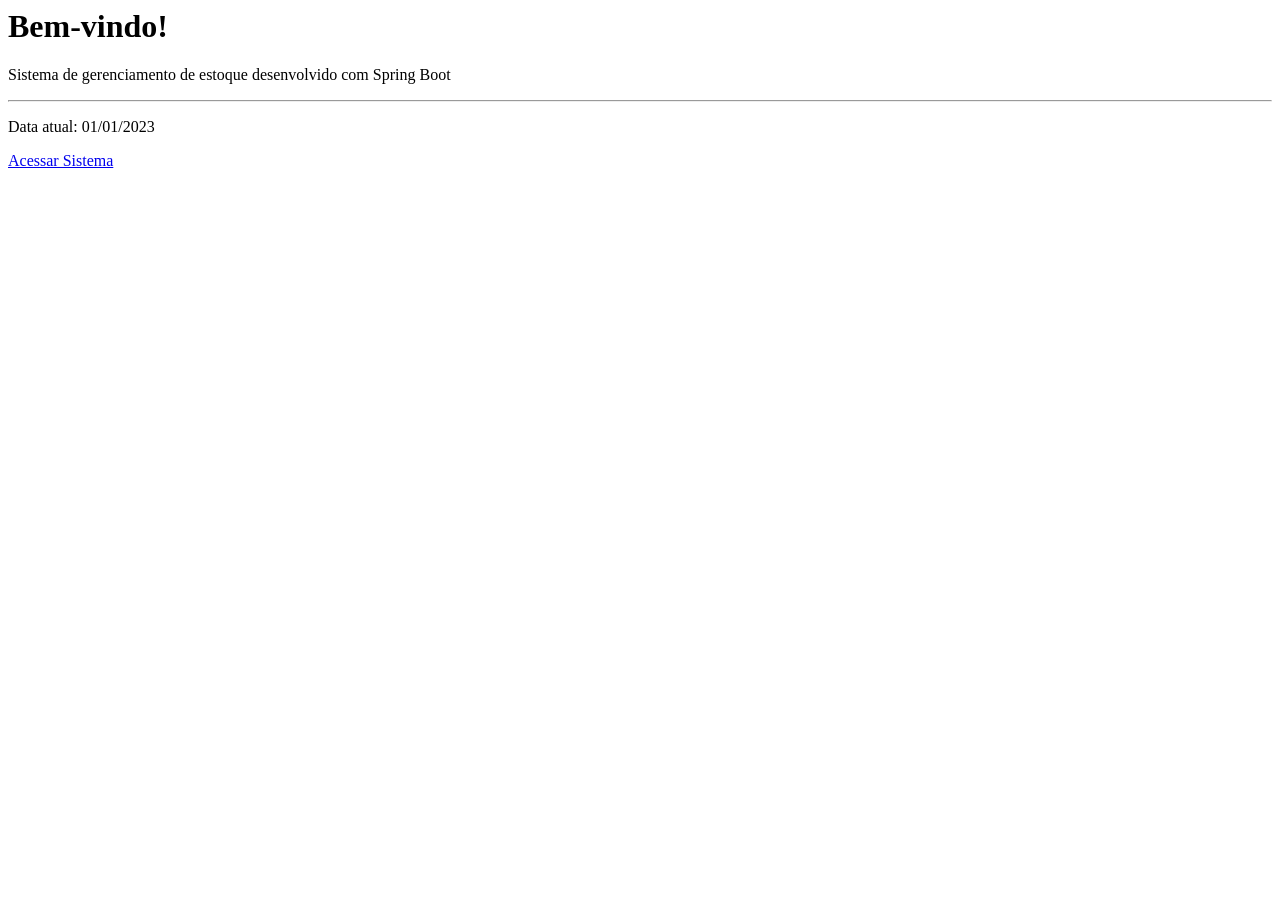
<file: src/main/resources/templates/home/index.html>
<html xmlns:th="http://www.thymeleaf.org" th:replace="~{layouts/base :: layout(~{::content})}">
<body>
    <div th:fragment="content">
        <div class="jumbotron">
            <h1 class="display-4" th:text="${mensagem}">Bem-vindo!</h1>
            <p class="lead">Sistema de gerenciamento de estoque desenvolvido com Spring Boot</p>
            <hr class="my-4">
            <p>Data atual: <span th:text="${dataAtual}">01/01/2023</span></p>
            <a class="btn btn-primary btn-lg" href="#" role="button">Acessar Sistema</a>
        </div>
    </div>
</body>
</html>
</file>
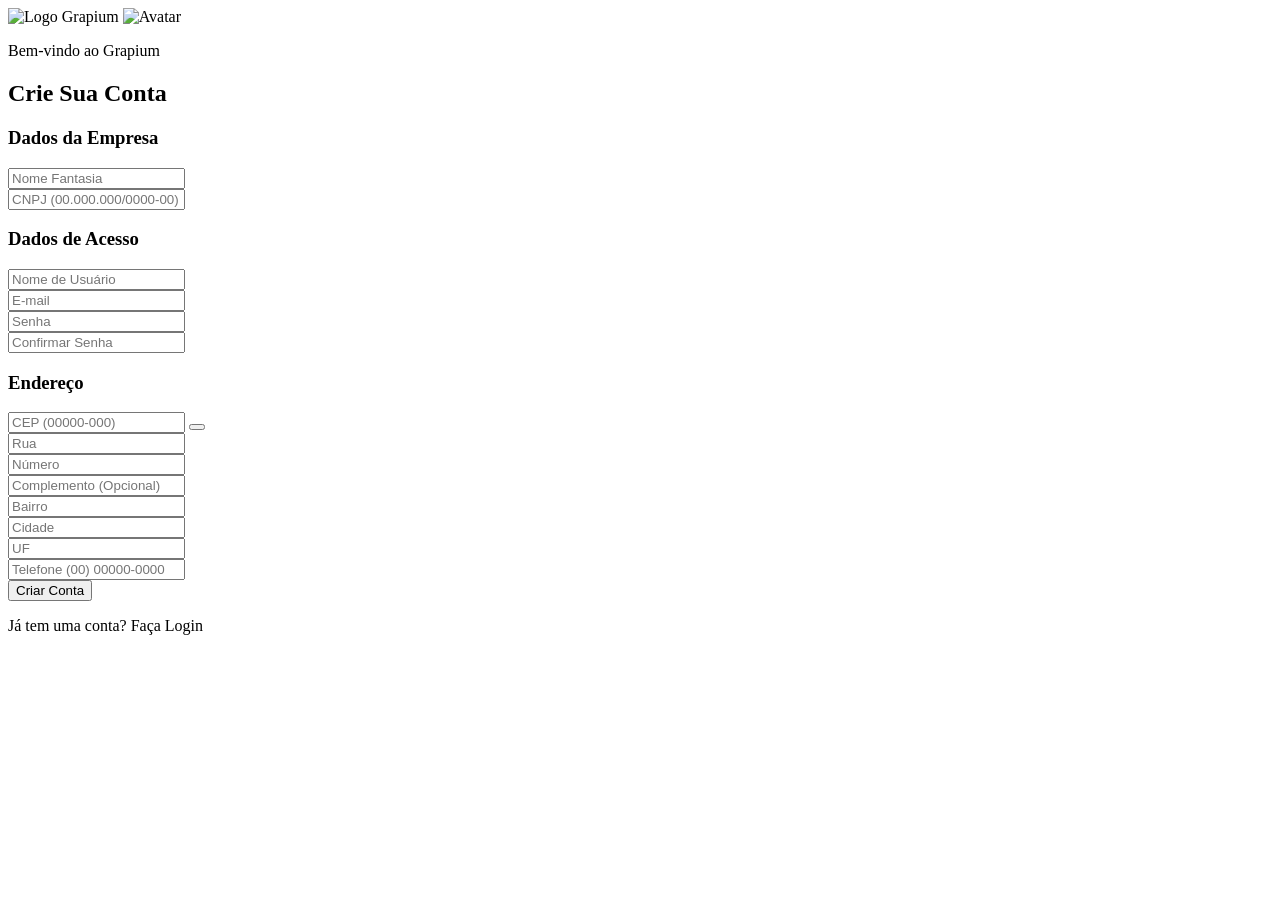
<file: src/main/resources/templates/cadastro-completo.html>
<!DOCTYPE html>
<html lang="pt-br" xmlns:th="http://www.thymeleaf.org">
<head>
    <head th:replace="fragments/layout :: head (title='Criar Conta - Grapium')"></head>
</head>
<body>

    <div class="login-container">
        
        <!-- PAINEL ESQUERDO -->
        <div class="left-panel">
            <div class="logo-area">
                <img th:src="@{/images/Grapium-Logo.png}" alt="Logo Grapium" class="img-logo" />
                <img th:src="@{/images/avatarVector.png}" alt="Avatar" class="img-avatar" />
            </div>
        </div>

        <!-- PAINEL DIREITO -->
        <div class="right-panel" style="overflow-y: auto;">
            <div class="form-content">
                <div class="form-wrapper" style="max-width: 500px;">

                    <p class="login-instruction">Bem-vindo ao Grapium</p>
                    <h2 class="welcome-text">Crie Sua Conta</h2>

                    <!-- MENSAGENS DE FEEDBACK -->
                    <div th:if="${mensagemSucesso}" class="alert alert-success" role="alert">
                        <i class="fas fa-check-circle"></i>
                        <span th:text="${mensagemSucesso}"></span>
                    </div>
                    <div th:if="${mensagemErro}" class="alert alert-danger" role="alert">
                        <i class="fas fa-exclamation-circle"></i>
                        <span th:text="${mensagemErro}"></span>
                    </div>

                    <!-- FORMULÁRIO DE CADASTRO -->
                    <form th:action="@{/cadastro/criar}" th:object="${registroForm}" method="post" id="cadastroForm">

                        
                        <!-- SEÇÃO: DADOS DA EMPRESA -->
                        <div class="form-section">
                            <h3 class="section-title"><i class="fas fa-building"></i> Dados da Empresa</h3>
                            
                            <div class="input-group">
                                <span class="input-icon"><i class="fas fa-store"></i></span>
                                <input type="text" th:field="*{nmFantasia}" class="custom-input" 
                                       placeholder="Nome Fantasia" required>
                            </div>

                            <div class="input-group">
                                <span class="input-icon"><i class="fas fa-id-card"></i></span>
                                <input type="text" th:field="*{cdCnpj}" class="custom-input" 
                                       placeholder="CNPJ (00.000.000/0000-00)" 
                                       id="cnpjInput" maxlength="18" required>
                            </div>
                        </div>

                        <!-- SEÇÃO: DADOS DE LOGIN -->
                        <div class="form-section">
                            <h3 class="section-title"><i class="fas fa-user-lock"></i> Dados de Acesso</h3>
                            
                            <div class="input-group">
                                <span class="input-icon"><i class="fas fa-user"></i></span>
                                <input type="text" th:field="*{nmLogin}" class="custom-input" 
                                       placeholder="Nome de Usuário" required>
                            </div>

                            <div class="input-group">
                                <span class="input-icon"><i class="fas fa-envelope"></i></span>
                                <input type="email" th:field="*{dsEmail}" class="custom-input" 
                                       placeholder="E-mail" required>
                            </div>

                            <div class="input-group">
                                <span class="input-icon"><i class="fas fa-lock"></i></span>
                                <input type="password" th:field="*{dsSenha}" class="custom-input" 
                                       placeholder="Senha" id="senhaInput" required>
                            </div>

                            <div class="input-group">
                                <span class="input-icon"><i class="fas fa-lock"></i></span>
                                <input type="password" name="confirmarSenha" class="custom-input" 
                                       placeholder="Confirmar Senha" id="confirmarSenhaInput" required>
                            </div>

                            <!-- INDICADOR DE FORÇA DA SENHA -->
                            <div class="password-strength" id="passwordStrength" style="display: none;">
                                <div class="strength-bar">
                                    <div class="strength-fill" id="strengthFill"></div>
                                </div>
                                <span class="strength-text" id="strengthText"></span>
                            </div>
                        </div>

                        <!-- SEÇÃO: ENDEREÇO -->
                        <div class="form-section">
                            <h3 class="section-title"><i class="fas fa-map-marker-alt"></i> Endereço</h3>
                            
                            <div class="input-group">
                                <span class="input-icon"><i class="fas fa-search"></i></span>
                                <input type="text" th:field="*{cdCep}" class="custom-input" 
                                       placeholder="CEP (00000-000)" id="cepInput" maxlength="9" required>
                                <button type="button" class="btn-buscar-cep" id="btnBuscarCep">
                                    <i class="fas fa-search"></i>
                                </button>
                            </div>

                            <div class="input-group">
                                <span class="input-icon"><i class="fas fa-road"></i></span>
                                <input type="text" th:field="*{nmRua}" class="custom-input" 
                                       placeholder="Rua" id="ruaInput" required>
                            </div>

                            <div class="input-row">
                                <div class="input-group" style="flex: 1;">
                                    <span class="input-icon"><i class="fas fa-hashtag"></i></span>
                                    <input type="text" th:field="*{nrLogradouro}" class="custom-input" 
                                           placeholder="Número" required>
                                </div>

                                <div class="input-group" style="flex: 2;">
                                    <span class="input-icon"><i class="fas fa-info-circle"></i></span>
                                    <input type="text" th:field="*{dsComplemento}" class="custom-input" 
                                           placeholder="Complemento (Opcional)">
                                </div>
                            </div>

                            <div class="input-group">
                                <span class="input-icon"><i class="fas fa-map"></i></span>
                                <input type="text" th:field="*{nmBairro}" class="custom-input" 
                                       placeholder="Bairro" id="bairroInput" required>
                            </div>

                            <div class="input-row">
                                <div class="input-group" style="flex: 2;">
                                    <span class="input-icon"><i class="fas fa-city"></i></span>
                                    <input type="text" th:field="*{nmCidade}" class="custom-input" 
                                           placeholder="Cidade" id="cidadeInput" required>
                                </div>

                                <div class="input-group" style="flex: 1;">
                                    <span class="input-icon"><i class="fas fa-flag"></i></span>
                                    <input type="text" th:field="*{sgEstado}" class="custom-input" 
                                           placeholder="UF" id="estadoInput" maxlength="2" required>
                                </div>
                            </div>

                            <div class="input-group">
                                <span class="input-icon"><i class="fas fa-phone"></i></span>
                                <input type="tel" th:field="*{nrTelefone}" class="custom-input" 
                                       placeholder="Telefone (00) 00000-0000" id="telefoneInput" maxlength="15">
                            </div>
                        </div>

                        <!-- BOTÕES -->
                        <button type="submit" class="btn-login-custom">
                            <i class="fas fa-user-plus"></i> Criar Conta
                        </button>
                    </form>

                    <p class="create-account-text">
                        Já tem uma conta? <a th:href="@{/login}" class="create-account-link">Faça Login</a>
                    </p>
                </div>
            </div>
        </div>
    </div>

    <div th:replace="fragments/layout :: scripts"></div>
    
    <!-- SCRIPT DE VALIDAÇÃO E VIACEP -->
    <script th:inline="javascript">
        document.addEventListener('DOMContentLoaded', function() {
            // MÁSCARAS
            const cnpjInput = document.getElementById('cnpjInput');
            const cepInput = document.getElementById('cepInput');
            const telefoneInput = document.getElementById('telefoneInput');
            const senhaInput = document.getElementById('senhaInput');
            const confirmarSenhaInput = document.getElementById('confirmarSenhaInput');
            const btnBuscarCep = document.getElementById('btnBuscarCep');

            // Máscara CNPJ: 00.000.000/0000-00
            cnpjInput.addEventListener('input', function(e) {
                let value = e.target.value.replace(/\D/g, '');
                if (value.length <= 14) {
                    value = value.replace(/^(\d{2})(\d)/, '$1.$2');
                    value = value.replace(/^(\d{2})\.(\d{3})(\d)/, '$1.$2.$3');
                    value = value.replace(/\.(\d{3})(\d)/, '.$1/$2');
                    value = value.replace(/(\d{4})(\d)/, '$1-$2');
                }
                e.target.value = value;
            });

            // Máscara CEP: 00000-000
            cepInput.addEventListener('input', function(e) {
                let value = e.target.value.replace(/\D/g, '');
                if (value.length <= 8) {
                    value = value.replace(/^(\d{5})(\d)/, '$1-$2');
                }
                e.target.value = value;
            });

            // Máscara Telefone: (00) 00000-0000
            telefoneInput.addEventListener('input', function(e) {
                let value = e.target.value.replace(/\D/g, '');
                if (value.length <= 11) {
                    value = value.replace(/^(\d{2})(\d)/, '($1) $2');
                    value = value.replace(/(\d{5})(\d)/, '$1-$2');
                }
                e.target.value = value;
            });

            // BUSCAR CEP (ViaCEP)
            btnBuscarCep.addEventListener('click', buscarCep);
            cepInput.addEventListener('blur', buscarCep);

            function buscarCep() {
                const cep = cepInput.value.replace(/\D/g, '');
                
                if (cep.length !== 8) {
                    return;
                }

                // Mostrar loading
                btnBuscarCep.innerHTML = '<i class="fas fa-spinner fa-spin"></i>';
                btnBuscarCep.disabled = true;

                fetch(`https://viacep.com.br/ws/${cep}/json/`)
                    .then(response => response.json())
                    .then(data => {
                        if (data.erro) {
                            alert('CEP não encontrado!');
                            return;
                        }

                        // Preencher campos
                        document.getElementById('ruaInput').value = data.logradouro || '';
                        document.getElementById('bairroInput').value = data.bairro || '';
                        document.getElementById('cidadeInput').value = data.localidade || '';
                        document.getElementById('estadoInput').value = data.uf || '';
                    })
                    .catch(error => {
                        console.error('Erro ao buscar CEP:', error);
                        alert('Erro ao buscar CEP. Tente novamente.');
                    })
                    .finally(() => {
                        btnBuscarCep.innerHTML = '<i class="fas fa-search"></i>';
                        btnBuscarCep.disabled = false;
                    });
            }

            // VALIDAÇÃO DE FORÇA DA SENHA
            senhaInput.addEventListener('input', function() {
                const senha = senhaInput.value;
                const strengthBar = document.getElementById('passwordStrength');
                const strengthFill = document.getElementById('strengthFill');
                const strengthText = document.getElementById('strengthText');

                if (senha.length === 0) {
                    strengthBar.style.display = 'none';
                    return;
                }

                strengthBar.style.display = 'block';

                let strength = 0;
                if (senha.length >= 8) strength++;
                if (/[a-z]/.test(senha) && /[A-Z]/.test(senha)) strength++;
                if (/\d/.test(senha)) strength++;
                if (/[^a-zA-Z0-9]/.test(senha)) strength++;

                const colors = ['#e53935', '#ff9800', '#ffeb3b', '#43a047'];
                const texts = ['Fraca', 'Média', 'Boa', 'Forte'];
                const widths = ['25%', '50%', '75%', '100%'];

                strengthFill.style.width = widths[strength];
                strengthFill.style.backgroundColor = colors[strength];
                strengthText.textContent = texts[strength];
                strengthText.style.color = colors[strength];
            });

            // VALIDAÇÃO DO FORMULÁRIO
            document.getElementById('cadastroForm').addEventListener('submit', function(e) {
                const senha = senhaInput.value;
                const confirmarSenha = confirmarSenhaInput.value;

                if (senha !== confirmarSenha) {
                    e.preventDefault();
                    alert('As senhas não coincidem!');
                    confirmarSenhaInput.focus();
                    return false;
                }

                if (senha.length < 8) {
                    e.preventDefault();
                    alert('A senha deve ter no mínimo 8 caracteres!');
                    senhaInput.focus();
                    return false;
                }

                return true;
            });
        });
    </script>

</body>
</html>
</file>
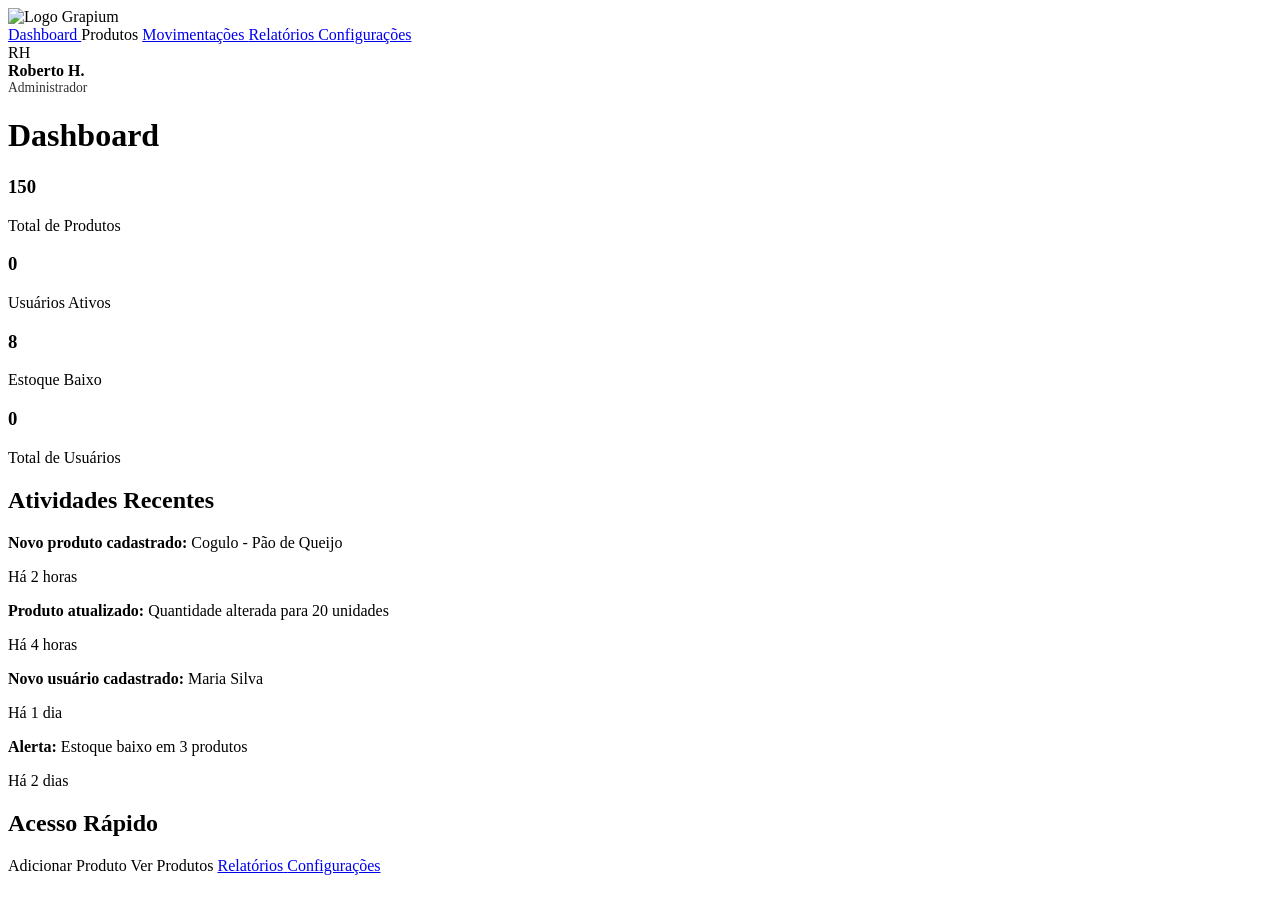
<file: src/main/resources/templates/dashboard.html>
<!DOCTYPE html>
<html lang="pt-br" xmlns:th="http://www.thymeleaf.org">
<head>
    <head th:replace="fragments/layout :: head (title='Dashboard - Grapium')"></head>
</head>
<body>

    <!-- SIDEBAR -->
    <aside class="sidebar">
        <div class="sidebar-header">
            <img th:src="@{/images/Grapium-Logo.png}" alt="Logo Grapium" class="img-logo-listar">
        </div>

        <nav class="sidebar-nav">
            <a href="/dashboard" class="nav-link active">
                <i class="fas fa-chart-line"></i>
                Dashboard
            </a>
            <a th:href="@{/produtos}" class="nav-link">
                <i class="fas fa-box"></i>
                Produtos
            </a>
            <a href="#" class="nav-link">
                <i class="fas fa-exchange-alt"></i>
                Movimentações
            </a>
            <a href="#" class="nav-link">
                <i class="fas fa-file-alt"></i>
                Relatórios
            </a>
            <a href="#" class="nav-link">
                <i class="fas fa-cog"></i>
                Configurações
            </a>
        </nav>

        <div class="sidebar-footer">
            <div class="user-info">
                <div class="user-avatar">RH</div>
                <div>
                    <div style="font-weight: 600;">Roberto H.</div>
                    <div style="font-size: 0.85rem; opacity: 0.8;">Administrador</div>
                </div>
            </div>
        </div>
    </aside>

    <!-- CONTEÚDO PRINCIPAL -->
    <main class="main-content">
        
        <!-- HEADER -->
        <div class="main-header">
            <h1 class="page-title">Dashboard</h1>
        </div>

        <!-- CARDS DE ESTATÍSTICAS -->
        <div class="dashboard-stats">
            
            <!-- Card 1: Total de Produtos -->
            <div class="stat-card">
                <div class="stat-icon" style="background-color: #e8f5e9;">
                    <i class="fas fa-box" style="color: #43a047;"></i>
                </div>
                <div class="stat-content">
                    <h3 class="stat-value">150</h3>
                    <p class="stat-label">Total de Produtos</p>
                </div>
            </div>

            <!-- Card 2: Usuários Ativos -->
            <div class="stat-card">
                <div class="stat-icon" style="background-color: #e3f2fd;">
                    <i class="fas fa-users" style="color: #2196f3;"></i>
                </div>
                <div class="stat-content">
                    <h3 class="stat-value" th:text="${usuariosAtivos}">0</h3>
                    <p class="stat-label">Usuários Ativos</p>
                </div>
            </div>

            <!-- Card 3: Estoque Baixo -->
            <div class="stat-card">
                <div class="stat-icon" style="background-color: #fff3e0;">
                    <i class="fas fa-exclamation-triangle" style="color: #ff9800;"></i>
                </div>
                <div class="stat-content">
                    <h3 class="stat-value">8</h3>
                    <p class="stat-label">Estoque Baixo</p>
                </div>
            </div>

            <!-- Card 4: Total de Usuários -->
            <div class="stat-card">
                <div class="stat-icon" style="background-color: #f3e5f5;">
                    <i class="fas fa-user-check" style="color: #9c27b0;"></i>
                </div>
                <div class="stat-content">
                    <h3 class="stat-value" th:text="${totalUsuarios}">0</h3>
                    <p class="stat-label">Total de Usuários</p>
                </div>
            </div>

        </div>

        <!-- GRÁFICO E ATIVIDADES RECENTES -->
        <div class="dashboard-content">
            
            <!-- Seção de Atividades Recentes -->
            <div class="dashboard-section">
                <h2 class="section-title">Atividades Recentes</h2>
                <div class="activity-list">
                    
                    <div class="activity-item">
                        <div class="activity-icon" style="background-color: #e8f5e9;">
                            <i class="fas fa-plus" style="color: #43a047;"></i>
                        </div>
                        <div class="activity-details">
                            <p class="activity-text"><strong>Novo produto cadastrado:</strong> Cogulo - Pão de Queijo</p>
                            <p class="activity-time">Há 2 horas</p>
                        </div>
                    </div>

                    <div class="activity-item">
                        <div class="activity-icon" style="background-color: #fff3e0;">
                            <i class="fas fa-edit" style="color: #ff9800;"></i>
                        </div>
                        <div class="activity-details">
                            <p class="activity-text"><strong>Produto atualizado:</strong> Quantidade alterada para 20 unidades</p>
                            <p class="activity-time">Há 4 horas</p>
                        </div>
                    </div>

                    <div class="activity-item">
                        <div class="activity-icon" style="background-color: #e3f2fd;">
                            <i class="fas fa-user-plus" style="color: #2196f3;"></i>
                        </div>
                        <div class="activity-details">
                            <p class="activity-text"><strong>Novo usuário cadastrado:</strong> Maria Silva</p>
                            <p class="activity-time">Há 1 dia</p>
                        </div>
                    </div>

                    <div class="activity-item">
                        <div class="activity-icon" style="background-color: #ffebee;">
                            <i class="fas fa-exclamation-circle" style="color: #e53935;"></i>
                        </div>
                        <div class="activity-details">
                            <p class="activity-text"><strong>Alerta:</strong> Estoque baixo em 3 produtos</p>
                            <p class="activity-time">Há 2 dias</p>
                        </div>
                    </div>

                </div>
            </div>

            <!-- Seção de Acesso Rápido -->
            <div class="dashboard-section">
                <h2 class="section-title">Acesso Rápido</h2>
                <div class="quick-actions">
                    
                    <a th:href="@{/produtos/novo}" class="quick-action-card">
                        <i class="fas fa-plus-circle"></i>
                        <span>Adicionar Produto</span>
                    </a>

                    <a th:href="@{/produtos}" class="quick-action-card">
                        <i class="fas fa-list"></i>
                        <span>Ver Produtos</span>
                    </a>

                    <a href="#" class="quick-action-card">
                        <i class="fas fa-chart-bar"></i>
                        <span>Relatórios</span>
                    </a>

                    <a href="#" class="quick-action-card">
                        <i class="fas fa-cog"></i>
                        <span>Configurações</span>
                    </a>

                </div>
            </div>

        </div>

    </main>

    <div th:replace="fragments/layout :: scripts"></div>

</body>
</html>
</file>
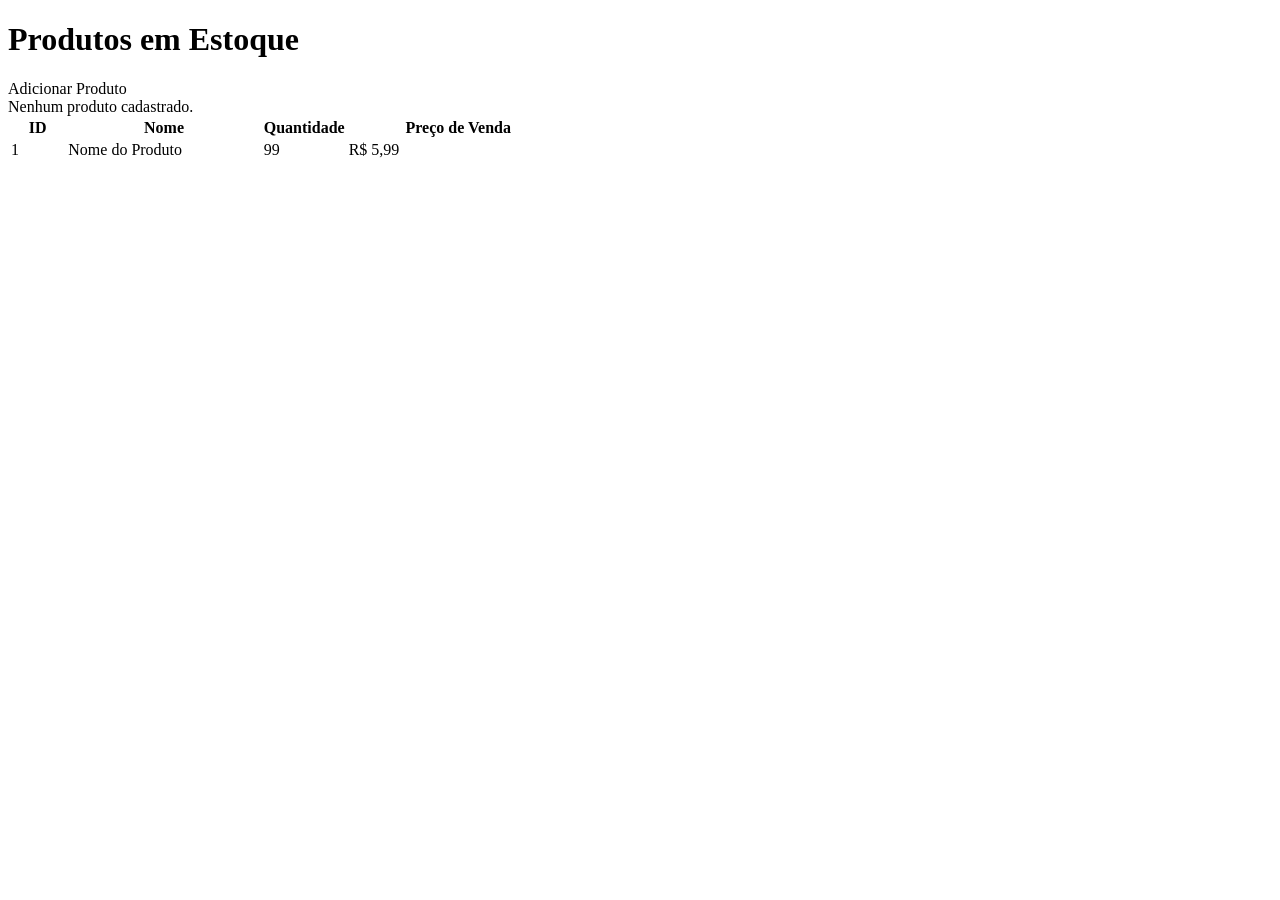
<file: src/main/resources/templates/listar.html>
<!DOCTYPE html>
<html lang="pt-br" xmlns:th="http://www.thymeleaf.org">
  <head>
    <head
      th:replace="fragments/layout :: head (title='Listagem de Produtos')"
    ></head>
  </head>
  <body>
    <div th:replace="fragments/sidebar :: sidebar_full ('produtos')"></div>

    <div class="main-content">
      <header class="main-header">
        <h1 class="page-title">Produtos em Estoque</h1>

        <a th:href="@{/produtos/novo}" class="btn-primary-action">
          <i class="fas fa-plus"></i> Adicionar Produto
        </a>
      </header>

      <div class="filter-search-area"></div>

      <section class="data-table-section">
        <div th:if="${produtos.empty}" class="alert-message info">
          Nenhum produto cadastrado.
        </div>

        <table th:unless="${produtos.empty}" class="product-table">
          <thead>
            <tr>
              <th style="width: 10%">ID</th>
              <th style="width: 35%">Nome</th>
              <th style="width: 15%">Quantidade</th>
              <th style="width: 40%">Preço de Venda</th>
            </tr>
          </thead>
          <tbody>
            <tr
              th:each="produto : ${produtos}"
              th:ondblclick="'abrirDetalhes(\'' + ${produto.id} + '\')'"
              style="cursor: pointer"
            >
              <td th:text="${produto.id}">1</td>
              <td th:text="${produto.nome}">Nome do Produto</td>
              <td th:text="${produto.quantidade}">99</td>
              <td th:text="${#numbers.formatCurrency(produto.precoVenda)}">
                R$ 5,99
              </td>
            </tr>
          </tbody>
        </table>
      </section>
    </div>

    <script>
      function abrirDetalhes(id) {
        window.location.href = "/produtos/detalhes/" + id;
      }
    </script>

    <div th:replace="fragments/layout :: scripts"></div>
  </body>
</html>
</file>
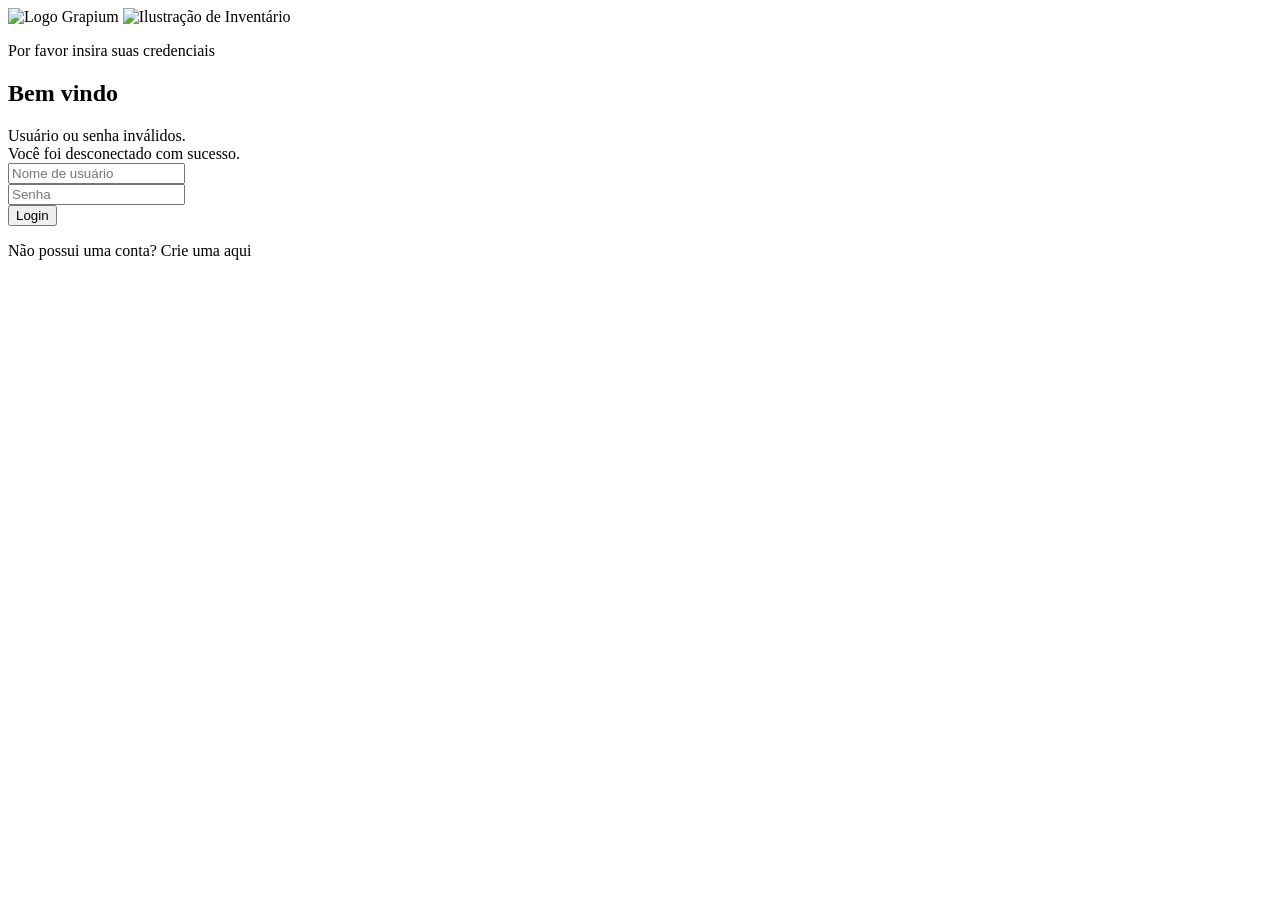
<file: src/main/resources/templates/login.html>
<!DOCTYPE html>
<html lang="pt-br" xmlns:th="http://www.thymeleaf.org">
<head>
    <head th:replace="fragments/layout :: head (title='Acesso ao Sistema')"></head>
</head>
<body>
    
    <div class="login-container">
        
        <div class="left-panel">
            <div class="logo-area">
                <img
                    th:src="@{/images/Grapium-Logo.png}"
                    class="img-logo"
                    alt="Logo Grapium"
                />
                
                <img
                    th:src="@{/images/avatarVector.png}"
                    class="img-avatar"
                    alt="Ilustração de Inventário"
                />
            </div>
            
        </div>

<div class="right-panel">
            
            <div class="form-content">
                <div class="form-wrapper">
                    
                    <p class="login-instruction">Por favor insira suas credenciais</p>
                    <h2 class="welcome-text">Bem vindo</h2>

                    <div th:if="${param.error}" class="alert-message error">
                        Usuário ou senha inválidos.
                    </div>
                    <div th:if="${param.logout}" class="alert-message success">
                        Você foi desconectado com sucesso.
                    </div>
                    
                    <form th:action="@{/login}" method="post" class="login-form">
                        
                        <div class="input-group">
                            <span class="input-icon"><i class="fas fa-user"></i></span>
                            <input type="text" id="username" name="username" class="custom-input" placeholder="Nome de usuário" required>
                        </div>

                        <div class="input-group">
                            <span class="input-icon"><i class="fas fa-lock"></i></span>
                            <input type="password" id="password" name="password" class="custom-input" placeholder="Senha" required>
                        </div>

                        <button type="submit" class="btn-login-custom">Login</button>
                    </form>

                    <p class="create-account-text">Não possui uma conta? 
    <a th:href="@{/cadastro}" class="create-account-link">Crie uma aqui</a>
</p>
                </div>
            </div>


        </div>

    </div>
        
    </div>

    <div th:replace="fragments/layout :: scripts"></div>
</body>
</html>
</file>
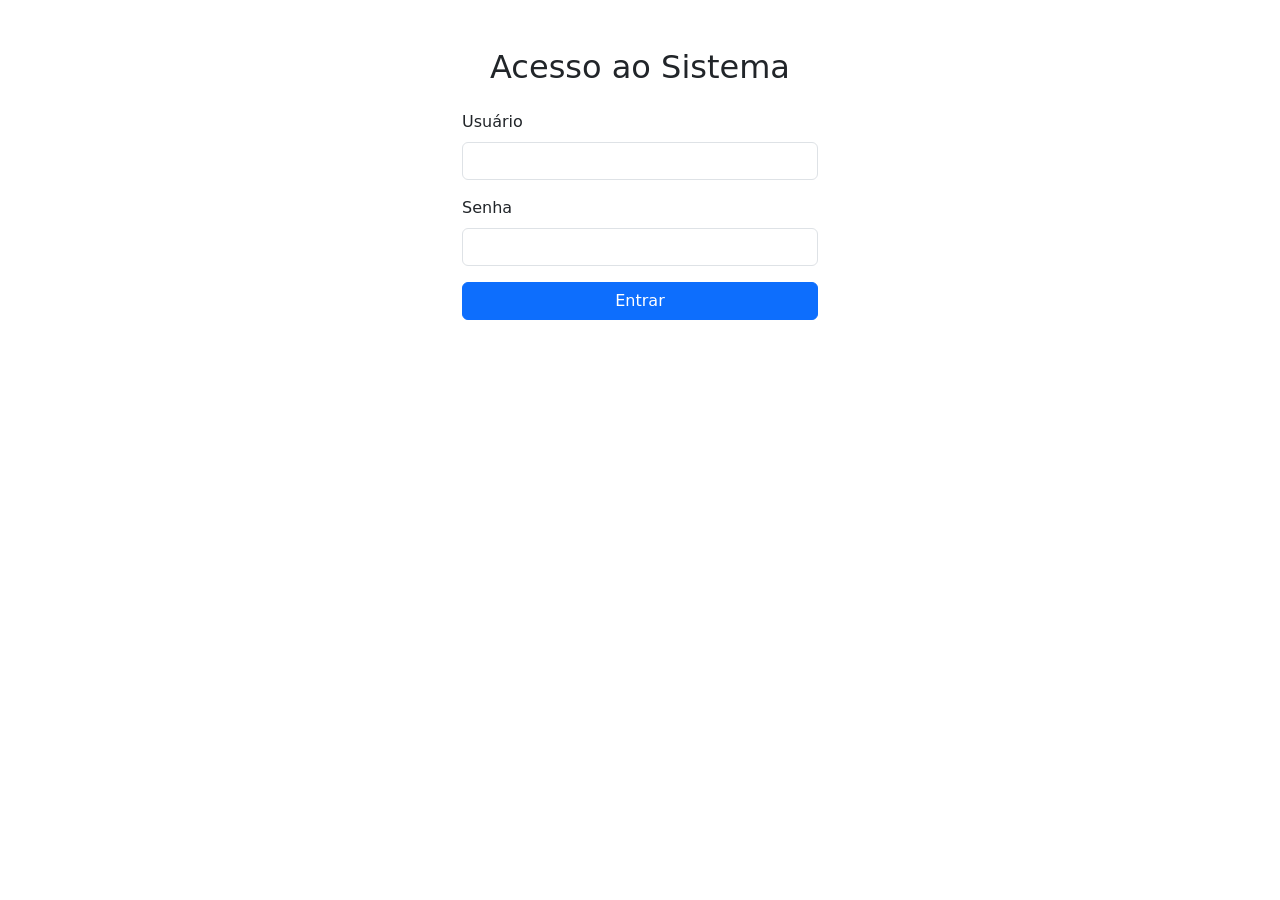
<file: src/main/resources/templates/home/login.html>
<!-- src/main/resources/templates/login.html -->
<!DOCTYPE html>
<html xmlns:th="http://www.thymeleaf.org"th:replace="~{layouts/base :: layout(~{::content})}"></html>
    
<head>
    <meta charset="UTF-8">
    <title>Login - Controle de Estoque</title>
    <link href="https://cdn.jsdelivr.net/npm/bootstrap@5.3.0/dist/css/bootstrap.min.css" rel="stylesheet">
</head>
<body>
    <div th:fragment="content">
    <div class="container mt-5">
        <div class="row justify-content-center">
            <div class="col-md-4">
                <h2 class="text-center mb-4">Acesso ao Sistema</h2>
                <form th:action="@{/login}" method="post">
                    <div class="mb-3">
                        <label for="username" class="form-label">Usuário</label>
                        <input type="text" class="form-control" id="username" name="username">
                    </div>
                    <div class="mb-3">
                        <label for="password" class="form-label">Senha</label>
                        <input type="password" class="form-control" id="password" name="password">
                    </div>
                    <button type="submit" class="btn btn-primary w-100">Entrar</button>
                </form>
            </div>
        </div>
    </div>
    </div>
</body>
</html>
</file>
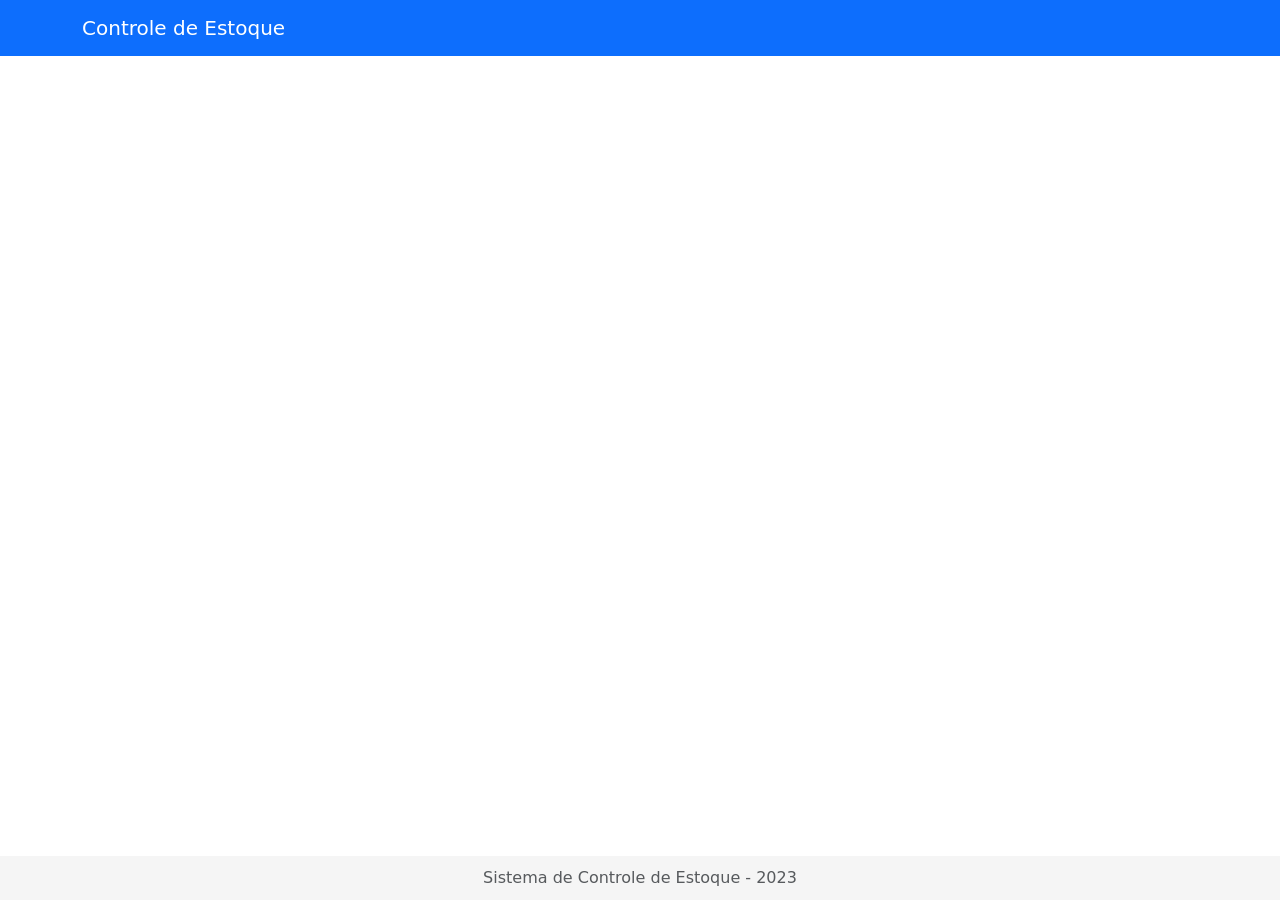
<file: src/main/resources/templates/layouts/base.html>
<!DOCTYPE html>
<html xmlns:th="http://www.thymeleaf.org">
<head>
    <meta charset="UTF-8">
    <meta name="viewport" content="width=device-width, initial-scale=1">
    <title>Sistema de Estoque</title>
    <link href="https://cdn.jsdelivr.net/npm/bootstrap@5.3.0/dist/css/bootstrap.min.css" rel="stylesheet">
    <style>
        .footer {
            position: fixed;
            bottom: 0;
            width: 100%;
            background-color: #f5f5f5;
            padding: 10px 0;
        }
    </style>
</head>
<body>
    <nav class="navbar navbar-expand-lg navbar-dark bg-primary">
        <div class="container">
            <a class="navbar-brand" href="#">Controle de Estoque</a>
        </div>
    </nav>

    <div class="container mt-4">
        <div th:replace="~{fragments/mensagens :: mensagens}"></div>
        <div th:insert="~{${conteudo}}"></div>
    </div>

    <footer class="footer">
        <div class="container text-center">
            <span class="text-muted">Sistema de Controle de Estoque - 
                <span th:text="${#dates.format(#dates.createNow(), 'yyyy')}">2023</span>
            </span>
        </div>
    </footer>

    <script src="https://cdn.jsdelivr.net/npm/bootstrap@5.3.0/dist/js/bootstrap.bundle.min.js"></script>
</body>
</html>
</file>
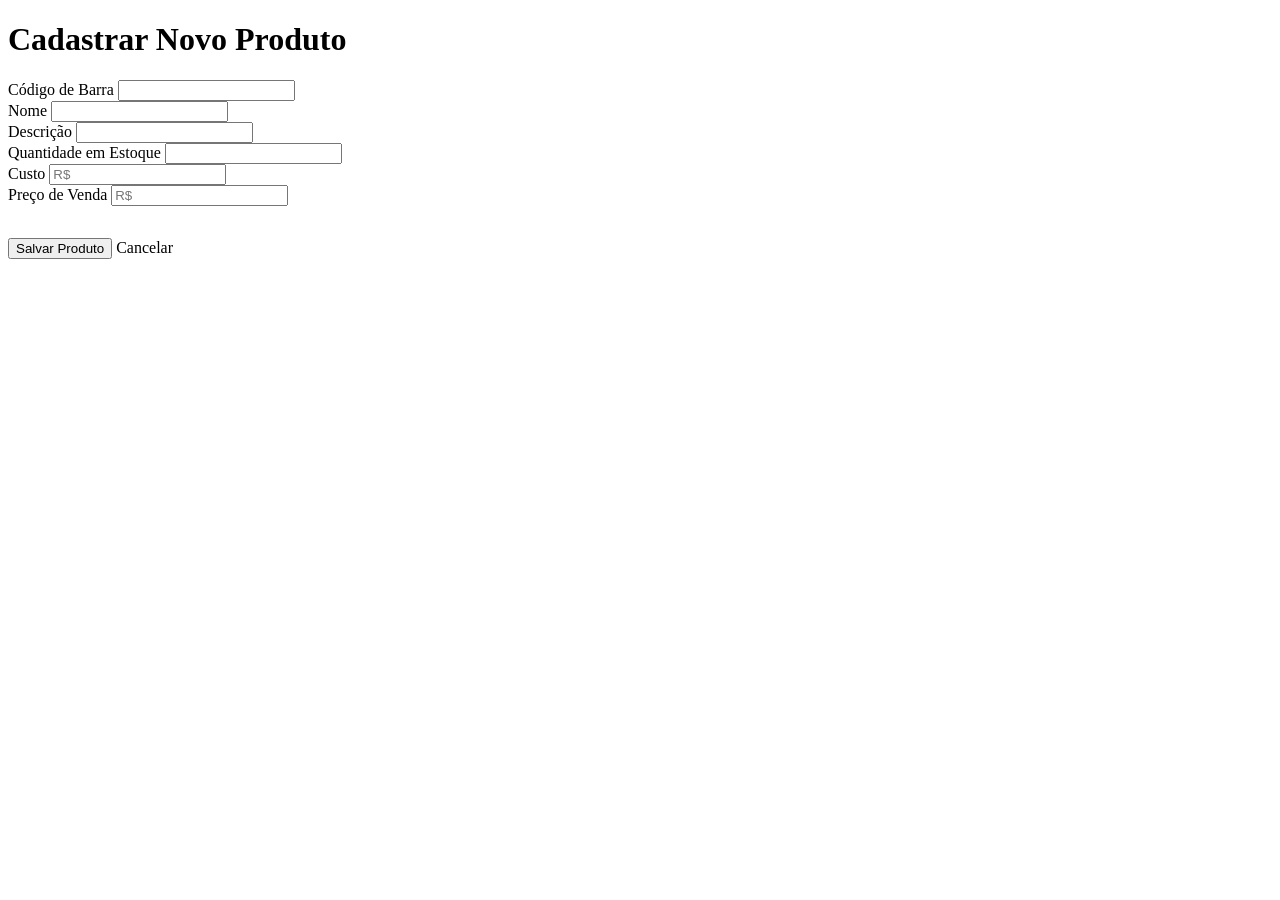
<file: src/main/resources/templates/produtos/cadastro.html>
<!DOCTYPE html>
<html lang="pt-br" xmlns:th="http://www.thymeleaf.org">
  <head>
    <head
      th:replace="fragments/layout :: head (title='Cadastro de Produto')"
    ></head>
  </head>

  <body>
    <div th:replace="fragments/sidebar :: sidebar_full ('produtos')"></div>

    <div class="main-content">
      <header class="main-header">
        <h1 class="page-title">Cadastrar Novo Produto</h1>
      </header>

      <div class="form-container">
        <form
          th:action="@{/produtos/salvar}"
          th:object="${produto}"
          method="post"
        >
          <div class="form-group">
            <label for="codigoBarra">Código de Barra</label>

            <input
              type="text"
              id="codigoBarra"
              th:field="*{codigoBarra}"
              class="form-input"
            />
          </div>

          <div class="form-group">
            <label for="nomeProduto">Nome</label>
            <input
              type="text"
              id="nomeProduto"
              th:field="*{nome}"
              class="form-input"
              required
            />
          </div>

          <div class="form-group">
            <label for="descricaoProduto">Descrição</label>

            <input
              type="text"
              id="descricaoProduto"
              th:field="*{descricao}"
              class="form-input"
            />
          </div>

          <div class="form-group">
            <label for="quantidade">Quantidade em Estoque</label>

            <input
              type="number"
              id="quantidade"
              th:field="*{quantidade}"
              class="form-input"
              required
            />
          </div>

          <div class="form-group">
            <label for="custo">Custo</label>
            <input
              type="text"
              placeholder="R$"
              step="0.01"
              id="custo"
              th:field="*{custo}"
              class="form-input"
              required
            />
          </div>

          <div class="form-group">
            <label for="precoVenda">Preço de Venda</label>

            <input
              type="text"
              placeholder="R$"
              step="0.01"
              id="precoVenda"
              th:field="*{precoVenda}"
              class="form-input"
              required
            />
          </div>

          <div class="form-actions" style="margin-top: 2rem">
            <button type="submit" class="btn-primary-action">
              <i class="fas fa-save"></i> Salvar Produto
            </button>

            <a th:href="@{/produtos}" class="btn-secondary-action">
              <i class="fas fa-times-circle"></i> Cancelar
            </a>
            <input type="hidden" th:field="*{id}" />
          </div>
        </form>
      </div>
    </div>

    <div th:replace="fragments/layout :: scripts"></div>
  </body>
</html>
</file>
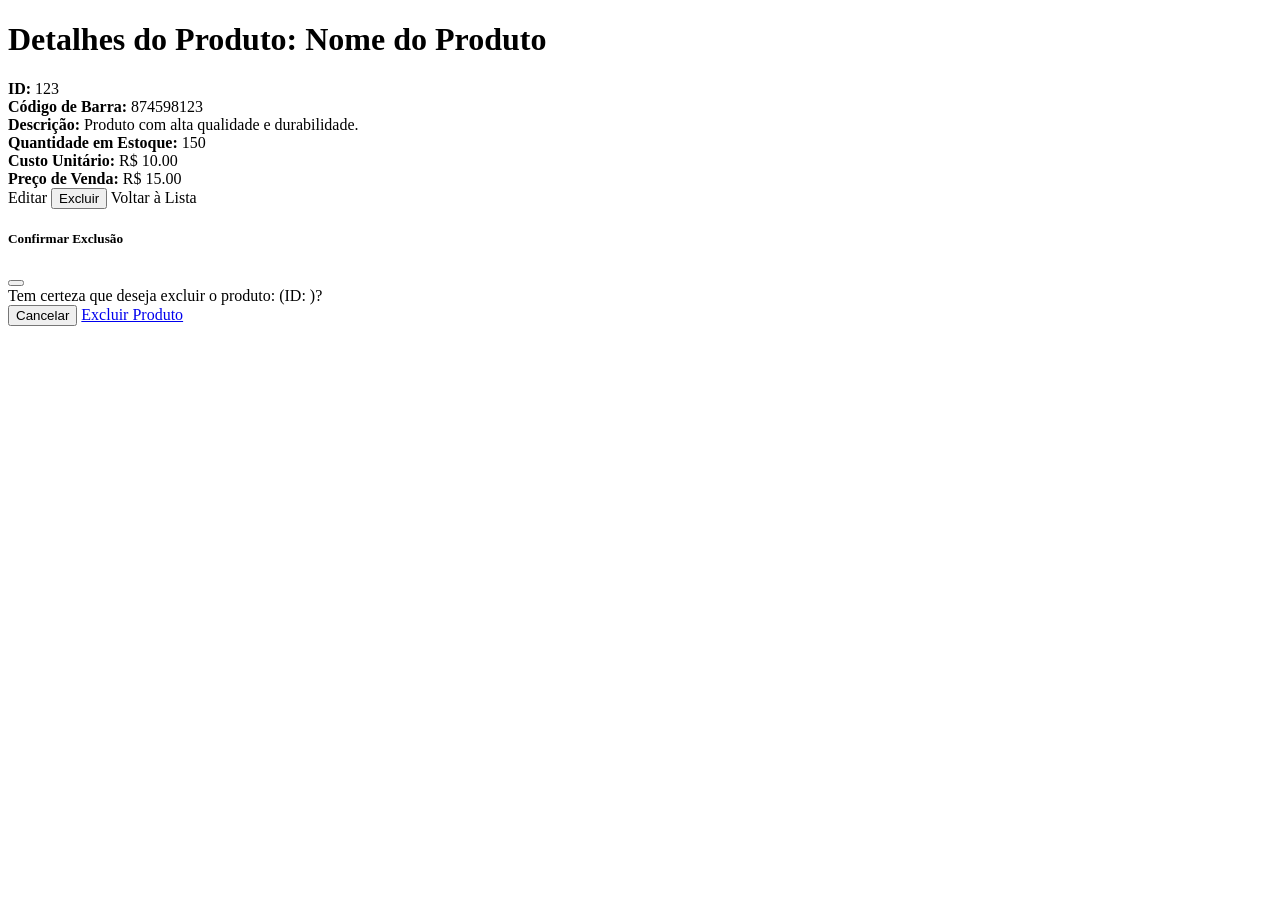
<file: src/main/resources/templates/produtos/detalhes.html>
<!DOCTYPE html>
<html lang="pt-br" xmlns:th="http://www.thymeleaf.org">
  <head th:replace="fragments/layout :: head (title='Detalhes do Produto')"></head>

  <body>
    <div th:replace="fragments/sidebar :: sidebar_full ('produtos')"></div>

    <div class="main-content container py-4">
      <header class="main-header mb-4">
        <h1 class="page-title">
          Detalhes do Produto: <span th:text="${produto.nome}">Nome do Produto</span>
        </h1>
      </header>

      <div class="details-container card p-3">
        <div class="detail-group mb-2">
          <strong>ID:</strong> <span th:text="${produto.id}">123</span>
        </div>
        <div class="detail-group mb-2">
          <strong>Código de Barra:</strong>
          <span th:text="${produto.codigoBarra}">874598123</span>
        </div>
        <div class="detail-group mb-2">
          <strong>Descrição:</strong>
          <span th:text="${produto.descricao}">Produto com alta qualidade e durabilidade.</span>
        </div>
        <div class="detail-group mb-2">
          <strong>Quantidade em Estoque:</strong>
          <span th:text="${produto.quantidade}">150</span>
        </div>
        <div class="detail-group mb-2">
          <strong>Custo Unitário:</strong>
          <span th:text="${#numbers.formatCurrency(produto.custo)}">R$ 10.00</span>
        </div>
        <div class="detail-group mb-2">
          <strong>Preço de Venda:</strong>
          <span th:text="${#numbers.formatCurrency(produto.precoVenda)}">R$ 15.00</span>
        </div>

        <div class="form-actions mt-4 d-flex gap-2">
          <a
            th:href="@{/produtos/editar/{id}(id=${produto.id})}"
            class="btn btn-primary btn-sm"
          >
            <i class="fas fa-pen"></i> Editar
          </a>

          <!-- botão chama a função JS que popula e abre o modal -->
          <button
            type="button"
            class="btn btn-danger btn-sm"
            th:attr="data-id=${produto.id}, data-nome=${produto.nome}"
            onclick="prepararModalExclusao(this)"
          >
            <i class="fas fa-trash"></i> Excluir
          </button>

          <a th:href="@{/produtos}" class="btn btn-secondary btn-sm">
            <i class="fas fa-arrow-circle-left"></i> Voltar à Lista
          </a>
        </div>
      </div>
    </div>

    <!-- Modal de confirmação -->
    <div
      class="modal fade"
      id="confirmacaoExclusaoModal"
      tabindex="-1"
      aria-labelledby="modalLabel"
      aria-hidden="true"
    >
      <div class="modal-dialog modal-dialog-centered">
        <div class="modal-content">
          <div class="modal-header">
            <h5 class="modal-title" id="modalLabel">Confirmar Exclusão</h5>
            <button
              type="button"
              class="btn-close"
              data-bs-dismiss="modal"
              aria-label="Fechar"
            ></button>
          </div>
          <div class="modal-body">
            Tem certeza que deseja excluir o produto:
            <strong id="nomeProdutoExclusao"></strong> (ID:
            <span id="idProdutoExclusao"></span>)?
          </div>
          <div class="modal-footer">
            <button
              type="button"
              class="btn btn-secondary"
              data-bs-dismiss="modal"
            >
              Cancelar
            </button>

            <!-- botão de confirmação: atualizamos o href dinamicamente -->
            <a href="#" id="btnConfirmarExclusao" class="btn btn-danger"
              >Excluir Produto</a
            >
          </div>
        </div>
      </div>
    </div>

    <!-- Script de manipulação do modal -->
    <script>
      /**
       * Preenche os campos do modal e abre o modal programaticamente (Bootstrap 5).
       * Recebe o botão clicado (this) para ler data attributes data-id e data-nome.
       */
      function prepararModalExclusao(botao) {
        if (!botao) return;

        const id = botao.getAttribute("data-id");
        const nome = botao.getAttribute("data-nome");

        const nomeElemento = document.getElementById("nomeProdutoExclusao");
        const idElemento = document.getElementById("idProdutoExclusao");
        const btnConfirmar = document.getElementById("btnConfirmarExclusao");

        if (nomeElemento) nomeElemento.textContent = nome || "";
        if (idElemento) idElemento.textContent = id || "";

        if (btnConfirmar) {
          // Ajuste a URL de confirmação conforme sua rota (GET/POST). Aqui usa GET estilo /produtos/excluir/{id}
          btnConfirmar.setAttribute("href", "/produtos/excluir/" + encodeURIComponent(id));
        }

        // Abre o modal via API do Bootstrap 5 (garante que campos estão preenchidos)
        const modalEl = document.getElementById("confirmacaoExclusaoModal");
        if (!modalEl) {
          console.warn("Modal não encontrado no DOM: #confirmacaoExclusaoModal");
          return;
        }

        // Se bootstrap estiver disponível (carregado pelo fragment scripts), usa a API
        if (typeof bootstrap !== "undefined" && bootstrap.Modal) {
          const modal = new bootstrap.Modal(modalEl);
          modal.show();
        } else {
          // Fallback: tenta disparar evento para abrir com atributos data-bs (se estiver configurado)
          console.warn("Bootstrap não disponível no momento. Verifique se bootstrap.bundle.min.js foi carregado.");
          // Como fallback visual mínimo, adicionamos classe show (não é o ideal, mas evita nada abrir)
          modalEl.classList.add("show");
          modalEl.style.display = "block";
          modalEl.removeAttribute("aria-hidden");
        }
      }
    </script>
    <script src="https://cdn.jsdelivr.net/npm/bootstrap@5.3.3/dist/js/bootstrap.bundle.min.js"></script>
<script>
  // Verificar se bootstrap foi carregado
  console.log("typeof bootstrap =", typeof bootstrap);
</script>

    <!-- inclui os scripts definidos no seu fragments/layout :: scripts -->
    <div th:replace="fragments/layout :: scripts"></div>
  </body>
</html>
</file>
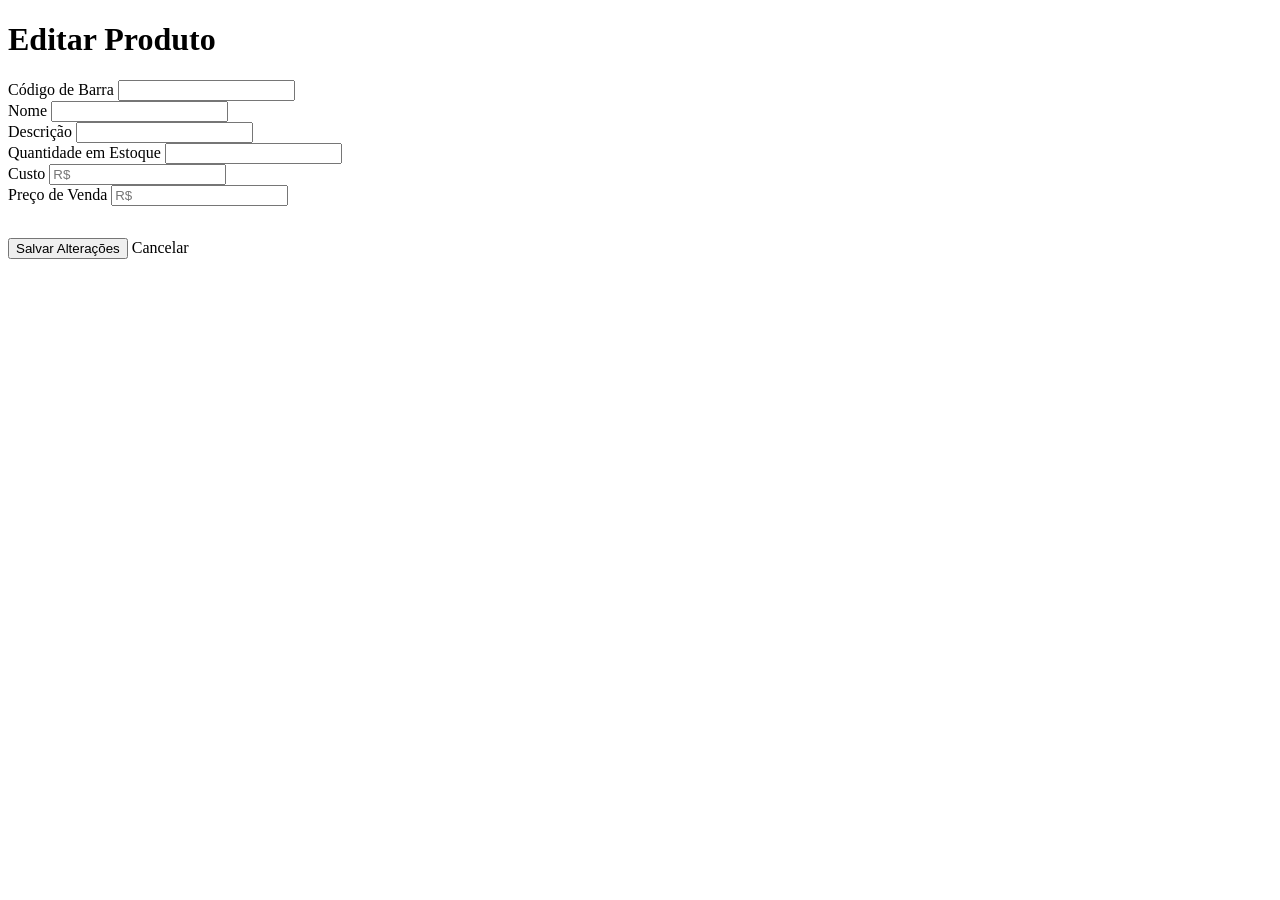
<file: src/main/resources/templates/produtos/editar.html>
<!DOCTYPE html>
<html lang="pt-br" xmlns:th="http://www.thymeleaf.org">
  <head>
    <head th:replace="fragments/layout :: head (title='Editar Produto')"></head>
  </head>
  <body>
    <div th:replace="fragments/sidebar :: sidebar_full ('produtos')"></div>

    <div class="main-content">
      <header class="main-header">
        <h1 class="page-title">Editar Produto</h1>
      </header>

      <div class="form-container">
        <form
          th:action="@{/produtos/salvar}"
          th:object="${produto}"
          method="post"
        >
          <input type="hidden" th:field="*{id}" />

          <div class="form-group">
            <label for="codigoBarra">Código de Barra</label>
            <input
              type="text"
              id="codigoBarra"
              th:field="*{codigoBarra}"
              class="form-input"
            />
          </div>

          <div class="form-group">
            <label for="nomeProduto">Nome</label>
            <input
              type="text"
              id="nomeProduto"
              th:field="*{nome}"
              class="form-input"
              required
            />
          </div>

          <div class="form-group">
            <label for="descricaoProduto">Descrição</label>
            <input
              type="text"
              id="descricaoProduto"
              th:field="*{descricao}"
              class="form-input"
            />
          </div>

          <div class="form-group">
            <label for="quantidade">Quantidade em Estoque</label>
            <input
              type="number"
              id="quantidade"
              th:field="*{quantidade}"
              class="form-input"
              required
            />
          </div>

          <div class="form-group">
            <label for="custo">Custo</label>
            <input
              type="text"
              placeholder="R$"
              step="0.01"
              id="custo"
              th:field="*{custo}"
              class="form-input"
              required
            />
          </div>
          <div class="form-group">
            <label for="precoVenda">Preço de Venda</label>
            <input
              type="text"
              placeholder="R$"
              step="0.01"
              id="precoVenda"
              th:field="*{precoVenda}"
              class="form-input"
              required
            />
          </div>

          <div class="form-actions" style="margin-top: 2rem">
            <button type="submit" class="btn-primary-action">
              <i class="fas fa-save"></i> Salvar Alterações
            </button>

            <a th:href="@{/produtos}" class="btn-secondary-action">
              <i class="fas fa-times-circle"></i> Cancelar
            </a>
          </div>
        </form>
      </div>
    </div>
    <div th:replace="fragments/layout :: scripts"></div>
  </body>
</html>
</file>
